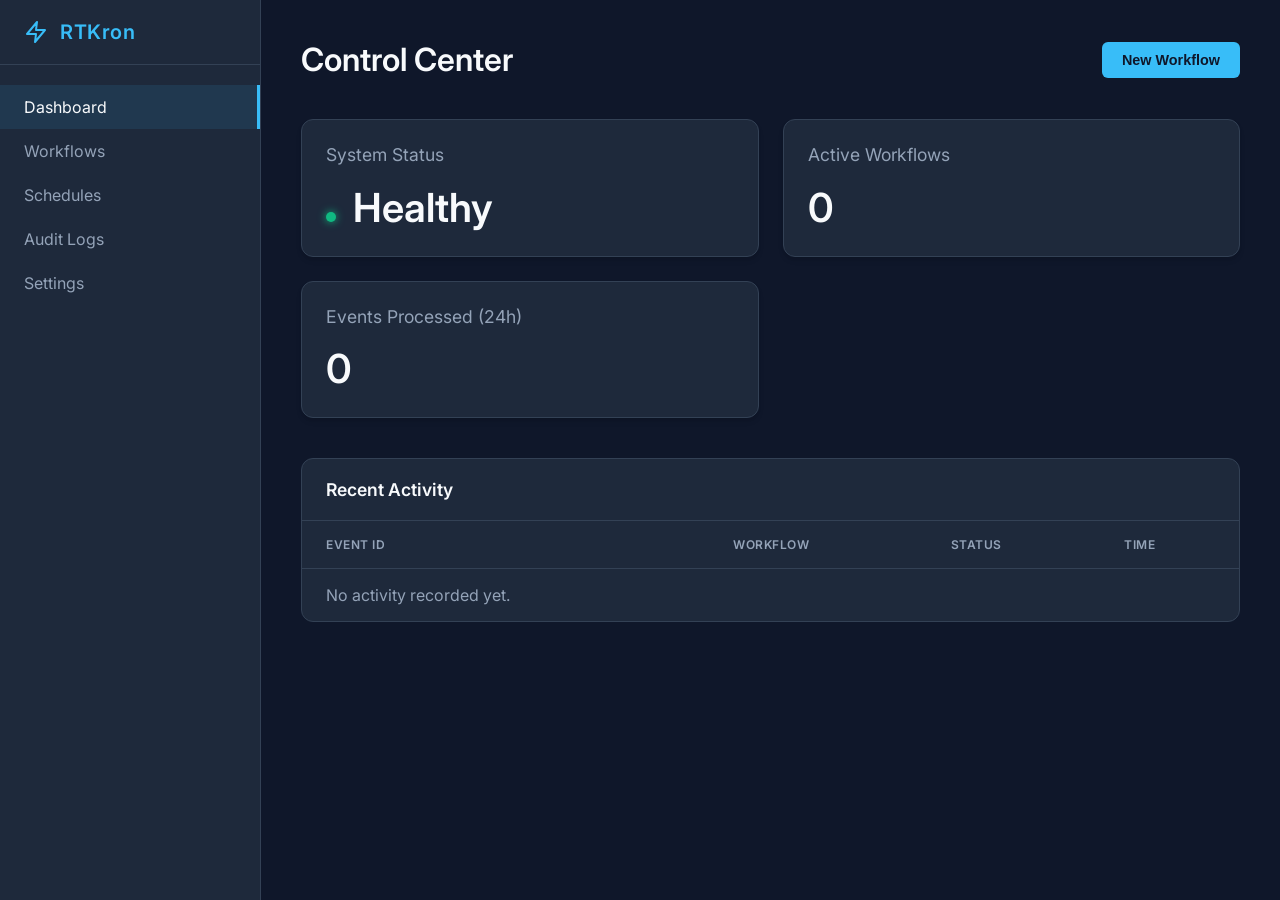
<file: templates/index.html>
<!DOCTYPE html>
<html lang="en">
<head>
    <meta charset="UTF-8">
    <meta name="viewport" content="width=device-width, initial-scale=1.0">
    <title>{{ .Title }}</title>
    <link href="https://fonts.googleapis.com/css2?family=Inter:wght@300;400;600&display=swap" rel="stylesheet">
    <style>
        :root {
            --bg-base: #0f172a;
            --bg-surface: #1e293b;
            --bg-highlight: #334155;
            --text-primary: #f8fafc;
            --text-muted: #94a3b8;
            --accent: #38bdf8;
            --accent-hover: #0284c7;
            --danger: #ef4444;
            --success: #10b981;
        }

        body {
            margin: 0;
            padding: 0;
            font-family: 'Inter', sans-serif;
            background-color: var(--bg-base);
            color: var(--text-primary);
            display: flex;
            height: 100vh;
        }

        /* Sidebar Navigation */
        .sidebar {
            width: 260px;
            background-color: var(--bg-surface);
            border-right: 1px solid var(--bg-highlight);
            display: flex;
            flex-direction: column;
            padding: 20px 0;
        }

        .sidebar-header {
            padding: 0 24px 20px;
            font-size: 1.25rem;
            font-weight: 600;
            color: var(--accent);
            letter-spacing: 0.5px;
            border-bottom: 1px solid var(--bg-highlight);
            margin-bottom: 20px;
            display: flex;
            align-items: center;
            gap: 12px;
        }

        .nav-link {
            padding: 12px 24px;
            color: var(--text-muted);
            text-decoration: none;
            font-weight: 400;
            transition: all 0.2s ease;
            display: flex;
            align-items: center;
            gap: 12px;
        }

        .nav-link:hover, .nav-link.active {
            color: var(--text-primary);
            background-color: rgba(56, 189, 248, 0.1);
            border-right: 3px solid var(--accent);
        }

        /* Main Content Area */
        .main-content {
            flex: 1;
            padding: 40px;
            overflow-y: auto;
        }

        .header {
            display: flex;
            justify-content: space-between;
            align-items: center;
            margin-bottom: 40px;
        }

        h1 {
            font-size: 2rem;
            font-weight: 600;
            margin: 0;
        }

        .btn {
            background-color: var(--accent);
            color: var(--bg-base);
            border: none;
            padding: 10px 20px;
            border-radius: 6px;
            font-size: 0.9rem;
            font-weight: 600;
            cursor: pointer;
            transition: background-color 0.2s ease, transform 0.1s ease;
        }

        .btn:hover {
            background-color: var(--accent-hover);
        }

        .btn:active {
            transform: scale(0.98);
        }

        /* Dashboard Grid */
        .grid {
            display: grid;
            grid-template-columns: repeat(auto-fit, minmax(300px, 1fr));
            gap: 24px;
        }

        .card {
            background-color: var(--bg-surface);
            border: 1px solid var(--bg-highlight);
            border-radius: 12px;
            padding: 24px;
            box-shadow: 0 4px 6px -1px rgba(0, 0, 0, 0.1), 0 2px 4px -1px rgba(0, 0, 0, 0.06);
            transition: transform 0.3s ease, box-shadow 0.3s ease;
        }

        .card:hover {
            transform: translateY(-4px);
            box-shadow: 0 10px 15px -3px rgba(0, 0, 0, 0.2), 0 4px 6px -2px rgba(0, 0, 0, 0.1);
            border-color: rgba(56, 189, 248, 0.5);
        }

        .card h3 {
            margin-top: 0;
            font-size: 1.1rem;
            color: var(--text-muted);
            font-weight: 400;
        }

        .card .value {
            font-size: 2.5rem;
            font-weight: 600;
            margin: 10px 0 0 0;
            color: var(--text-primary);
        }
        
        .card .indicator {
            display: inline-block;
            width: 10px;
            height: 10px;
            background-color: var(--success);
            border-radius: 50%;
            margin-right: 8px;
            box-shadow: 0 0 8px var(--success);
        }

        /* Recent Activity Table */
        .table-container {
            margin-top: 40px;
            background-color: var(--bg-surface);
            border: 1px solid var(--bg-highlight);
            border-radius: 12px;
            overflow: hidden;
        }

        .table-header {
            padding: 20px 24px;
            border-bottom: 1px solid var(--bg-highlight);
            font-weight: 600;
            font-size: 1.1rem;
        }

        table {
            width: 100%;
            border-collapse: collapse;
        }

        th, td {
            padding: 16px 24px;
            text-align: left;
            border-bottom: 1px solid var(--bg-highlight);
        }

        th {
            color: var(--text-muted);
            font-weight: 600;
            text-transform: uppercase;
            font-size: 0.75rem;
            letter-spacing: 0.5px;
        }

        tr:last-child td {
            border-bottom: none;
        }

        tr:hover td {
            background-color: rgba(255, 255, 255, 0.02);
        }

        .badge {
            padding: 4px 10px;
            border-radius: 9999px;
            font-size: 0.75rem;
            font-weight: 600;
        }

        .badge.success {
            background-color: rgba(16, 185, 129, 0.2);
            color: var(--success);
        }

        .badge.pending {
            background-color: rgba(245, 158, 11, 0.2);
            color: #f59e0b;
        }

    </style>
</head>
<body>
    <div class="sidebar">
        <div class="sidebar-header">
            <svg width="24" height="24" viewBox="0 0 24 24" fill="none" stroke="currentColor" stroke-width="2" stroke-linecap="round" stroke-linejoin="round">
                <polygon points="13 2 3 14 12 14 11 22 21 10 12 10 13 2"></polygon>
            </svg>
            RTKron
        </div>
        <a href="/" class="nav-link active">Dashboard</a>
        <a href="#" class="nav-link">Workflows</a>
        <a href="#" class="nav-link">Schedules</a>
        <a href="#" class="nav-link">Audit Logs</a>
        <a href="#" class="nav-link">Settings</a>
    </div>

    <div class="main-content">
        <div class="header">
            <h1>Control Center</h1>
            <button class="btn">New Workflow</button>
        </div>

        <div class="grid">
            <div class="card">
                <h3>System Status</h3>
                <div class="value"><span class="indicator"></span> Healthy</div>
            </div>
            <div class="card">
                <h3>Active Workflows</h3>
                <div class="value">0</div>
            </div>
            <div class="card">
                <h3>Events Processed (24h)</h3>
                <div class="value">0</div>
            </div>
        </div>

        <div class="table-container">
            <div class="table-header">Recent Activity</div>
            <table>
                <thead>
                    <tr>
                        <th>Event ID</th>
                        <th>Workflow</th>
                        <th>Status</th>
                        <th>Time</th>
                    </tr>
                </thead>
                <tbody>
                    <!-- Placeholder data until API is fully wired -->
                    <tr>
                        <td style="color: var(--text-muted);">No activity recorded yet.</td>
                        <td></td>
                        <td></td>
                        <td></td>
                    </tr>
                </tbody>
            </table>
        </div>
    </div>
</body>
</html>
</file>
